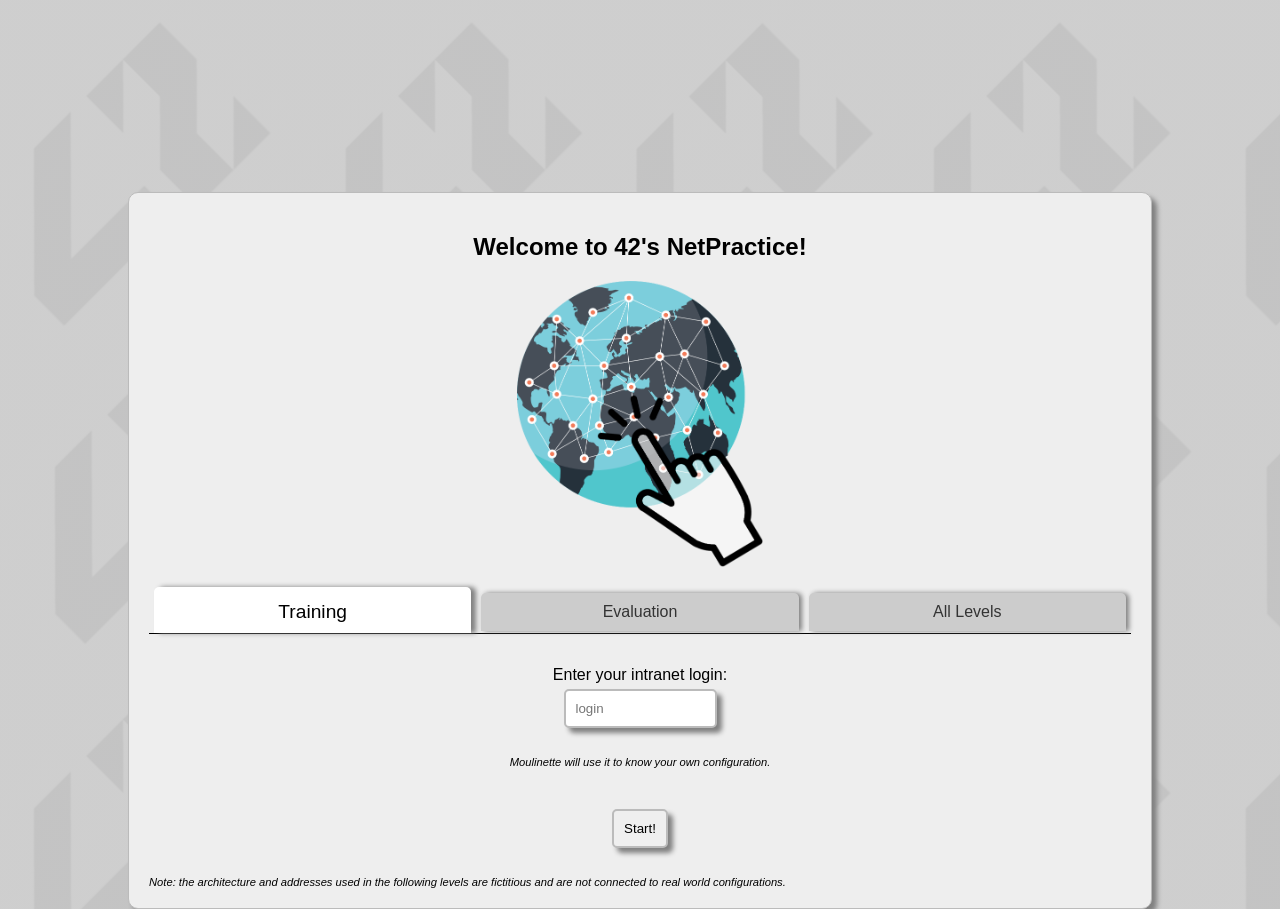
<file: index.html>
<html>
  <head>
    <meta charset="UTF-8">
    <link rel="stylesheet" type="text/css" href="css/netpractice.css">
    <script src="js/intro.js"></script>
  </head>

  <body>
    <div class='intro_div fade-in'>
      <center>
		<h2>Welcome to 42's NetPractice!</h2>
		<img src="img/icon.png">
	  </center>
	  <div class='tabs'>
		<div id="button_0" onclick='showTab(0);'>Training</div>
		<div id="button_1" onclick='showTab(1);'>Evaluation</div>
		<div id="button_2" onclick='showTab(2);'>All Levels</div>
	  </div>

	  <div id='tab_0' class="tab">
		Enter your intranet login:<br />
		<input id='input_login' type=text size=15 placeholder="login"><br />
		<span class='footnote'>Moulinette will use it to know your own configuration.</span>
		<br /><br />
		<input type=button value="Start!" onclick='save_login();'>
	  </div>
	  <div id='tab_1' class="tab">
		In this evaluation mode, three random levels from 6 to 10 will be offered to be solved in 15 minutes.
		<br /><span class="footnote">&nbsp;</span><br />Good luck!
		<br /><br />
		<input type=button value="Start!" onclick='start_eval();'>
	  </div>
	  <div id='tab_2' class="tab">
		<h3>Select a Level to Practice:</h3>
		<div style="display: flex; flex-wrap: wrap; gap: 8px; margin-top: 20px; justify-content: center;">
			<input type=button value="Level 1" onclick='go_to_level(1);' style='padding: 10px; font-size: 14px; min-width: 100px;'>
			<input type=button value="Level 2" onclick='go_to_level(2);' style='padding: 10px; font-size: 14px; min-width: 100px;'>
			<input type=button value="Level 3" onclick='go_to_level(3);' style='padding: 10px; font-size: 14px; min-width: 100px;'>
			<input type=button value="Level 4" onclick='go_to_level(4);' style='padding: 10px; font-size: 14px; min-width: 100px;'>
			<input type=button value="Level 5" onclick='go_to_level(5);' style='padding: 10px; font-size: 14px; min-width: 100px;'>
			<input type=button value="Level 6" onclick='go_to_level(6);' style='padding: 10px; font-size: 14px; min-width: 100px;'>
			<input type=button value="Level 7" onclick='go_to_level(7);' style='padding: 10px; font-size: 14px; min-width: 100px;'>
			<input type=button value="Level 8" onclick='go_to_level(8);' style='padding: 10px; font-size: 14px; min-width: 100px;'>
			<input type=button value="Level 9" onclick='go_to_level(9);' style='padding: 10px; font-size: 14px; min-width: 100px;'>
			<input type=button value="Level 10" onclick='go_to_level(10);' style='padding: 10px; font-size: 14px; min-width: 100px;'>
		</div>
	  </div>

	  <br />
      <span class='footnote'>Note: the architecture and addresses used in the following levels are fictitious and are not connected to real world configurations.</span>
    </div>
	
    <script>
	  document.getElementById('input_login').value = load_login();
	  showTab(0);
	</script>
  </body>
</html>
</file>
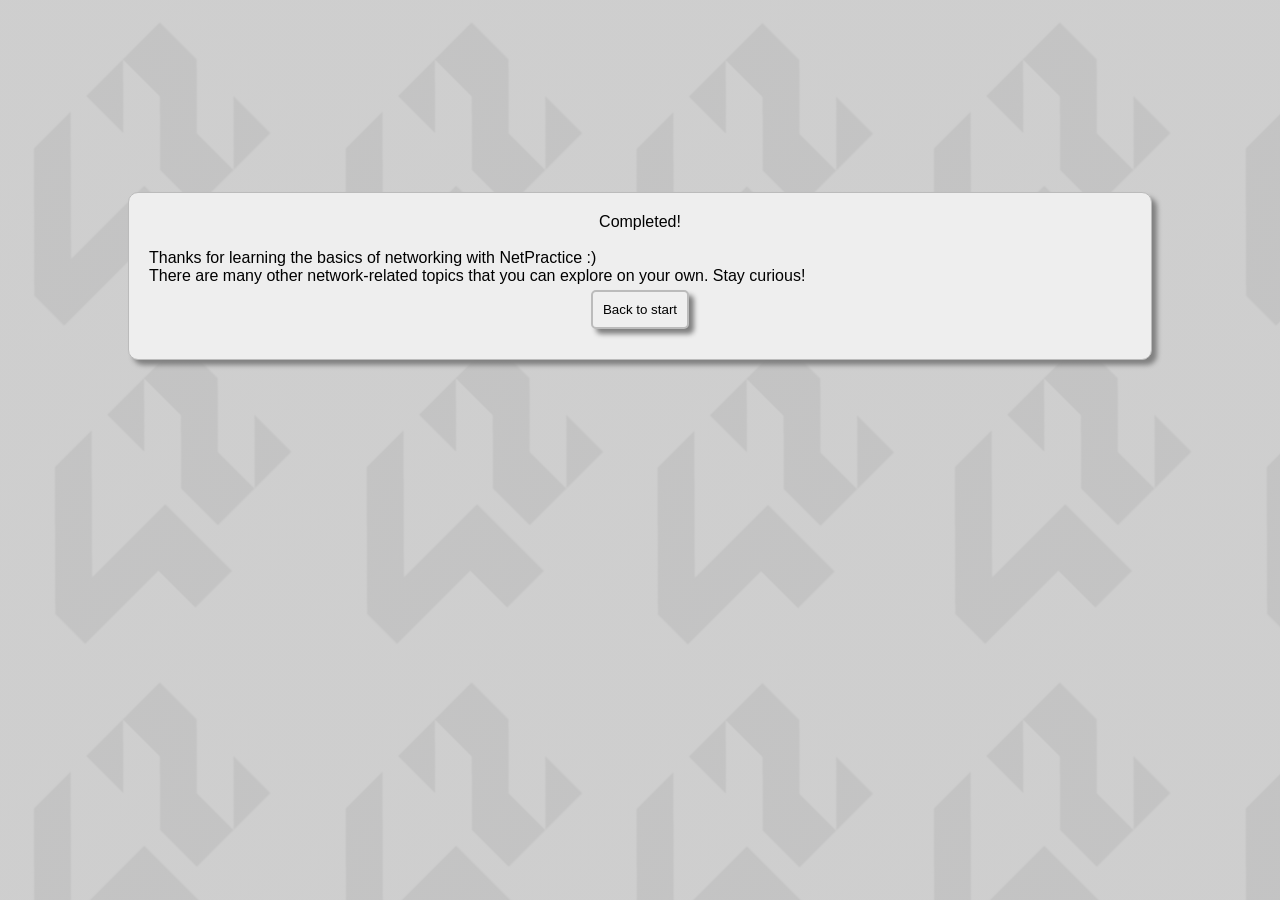
<file: end.html>
<html>
  <head>
    <meta charset="UTF-8">
    <link rel="stylesheet" type="text/css" href="css/netpractice.css">
  </head>

  <body>
    <div class='intro_div'>
      <center>Completed!</center><br />
      Thanks for learning the basics of networking with NetPractice :) <br />
      There are many other network-related topics that you can explore on your own. Stay curious!
      <center><input type=button value="Back to start" onclick='window.location="index.html";'></center>
    </div>
  </body>
</html>
</file>
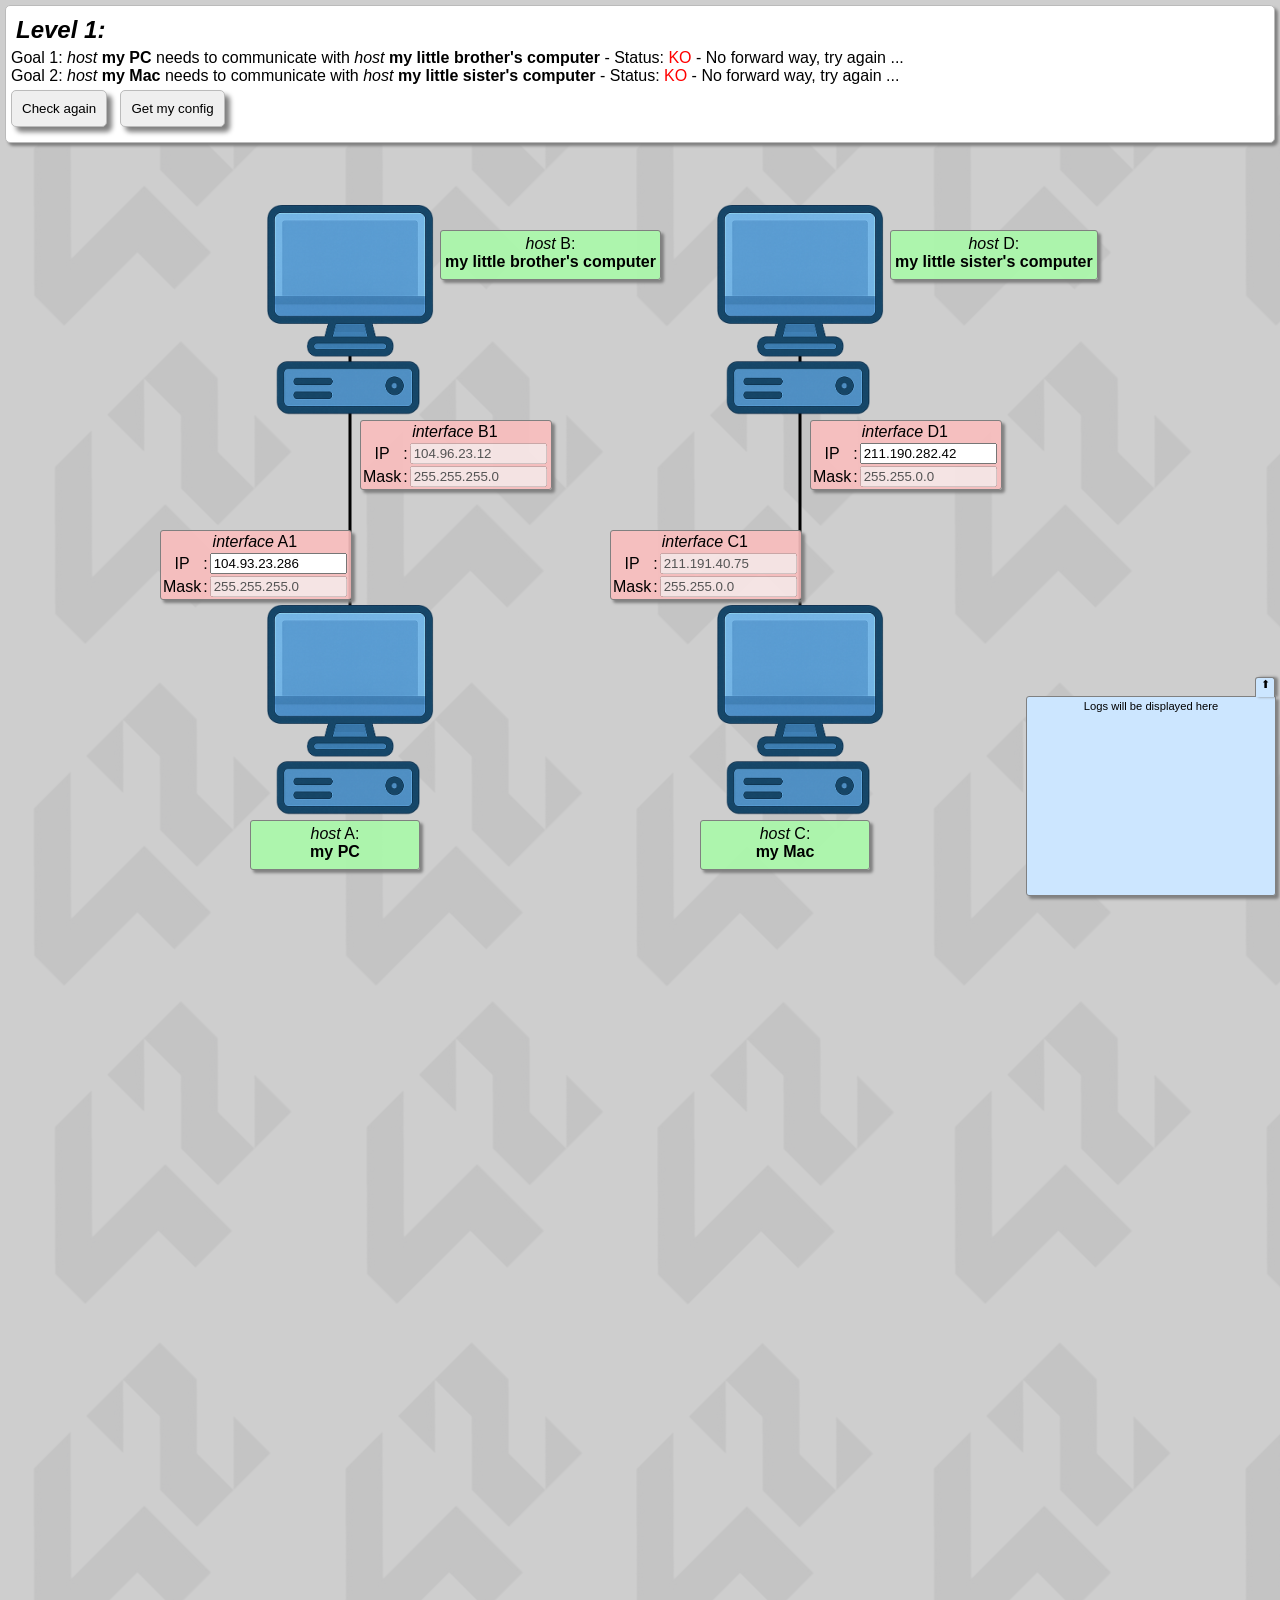
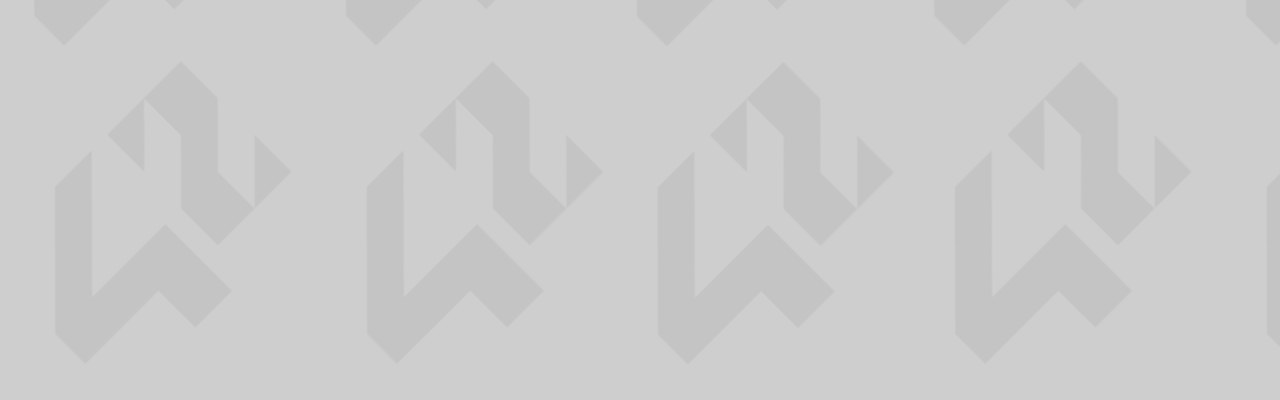
<file: level1.html>
<html>
  <head>
    <meta charset="UTF-8">
    <link rel="stylesheet" type="text/css" href="css/netpractice.css">
    <script src="js/level1.js"></script>
    <script src="js/show.js"></script>
    <script src="js/sim.js"></script>
  </head>

  <body>
    <div id='timer_id' style='position: absolute; top: 10px; right: 20px; padding: 10px;'></div>
    <div id='goals_id' class='goals_div'></div>
    <div id='root_id'>
      <svg class="svg_layer" height="2000px" width="2000px" id="sl"></svg>
    </div>
    <div id='logs_container_id' class='logs_div'>
	  <div id='logs_id' class='logs_inner' ></div>
      <div id='logs_button_id' class='logs_button'>⬆</div>
	</div>
    <script> load_board(); </script>
  </body>
</html>
</file>
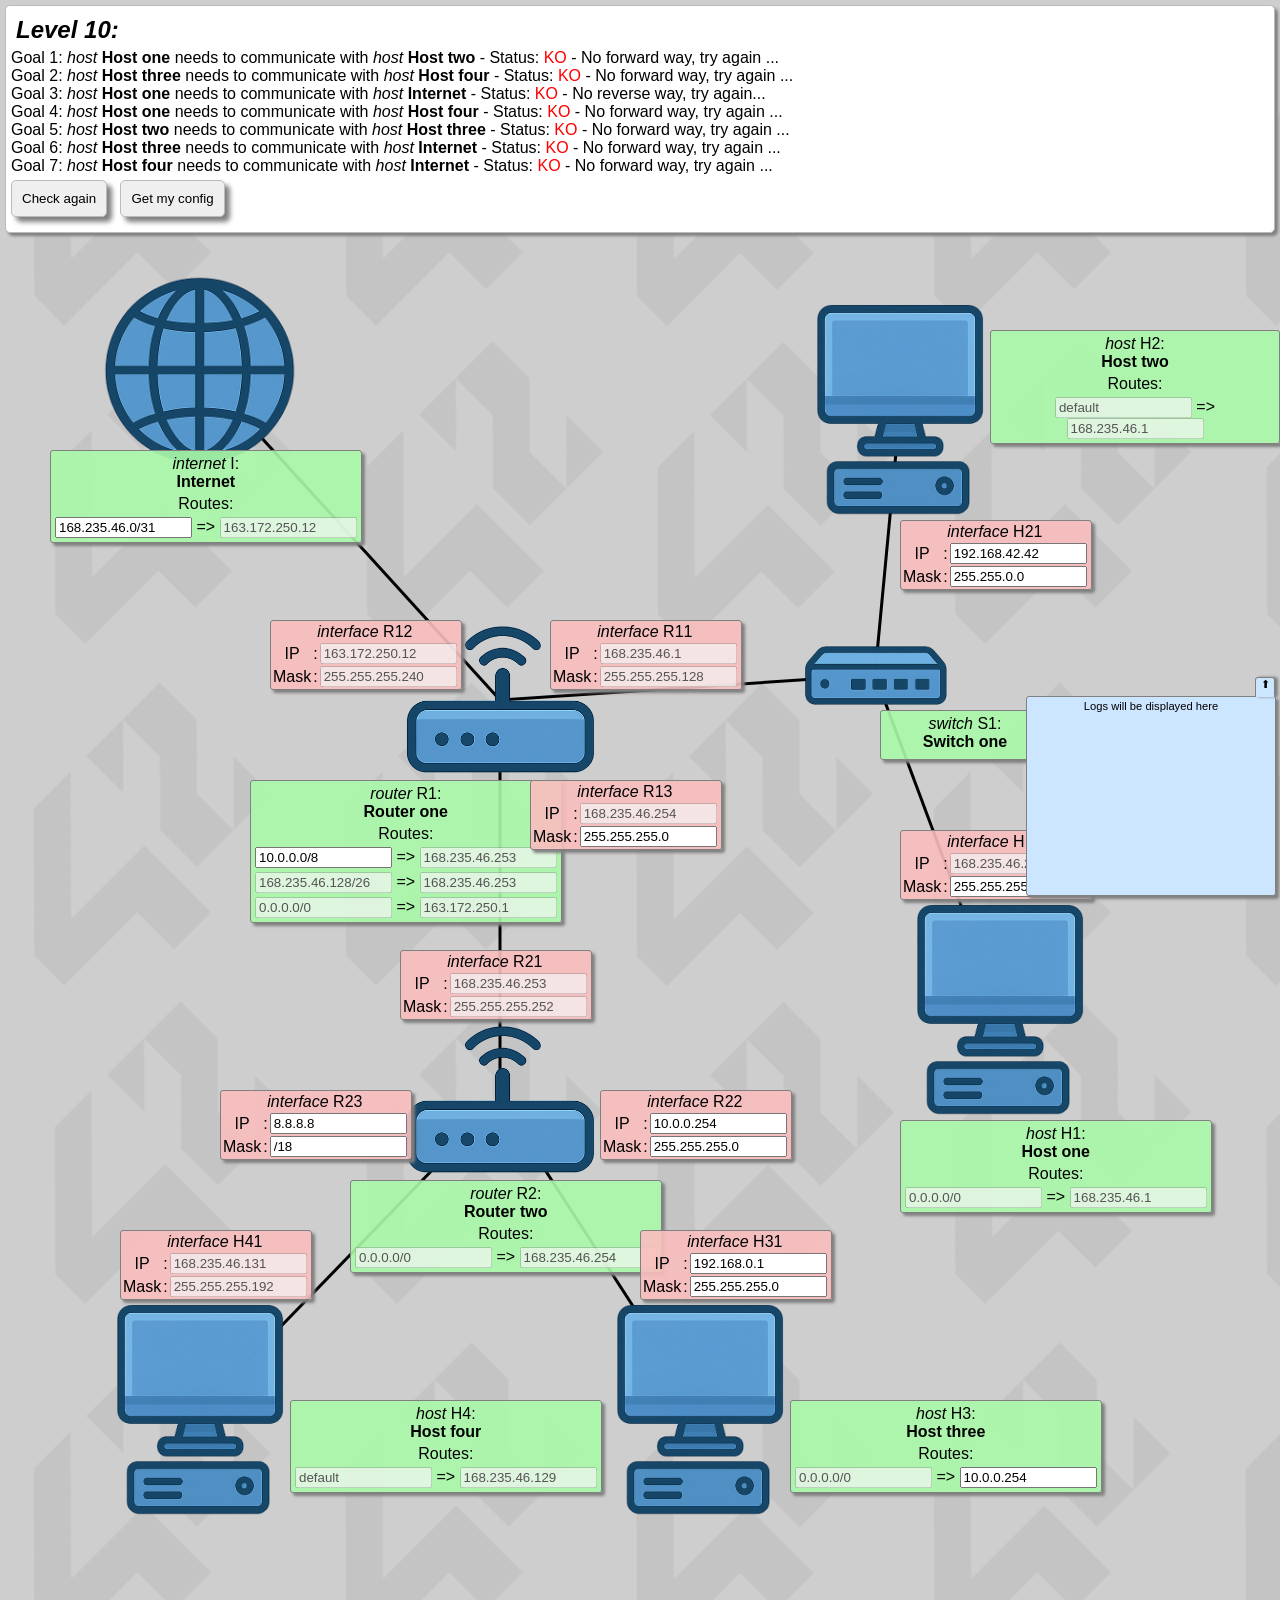
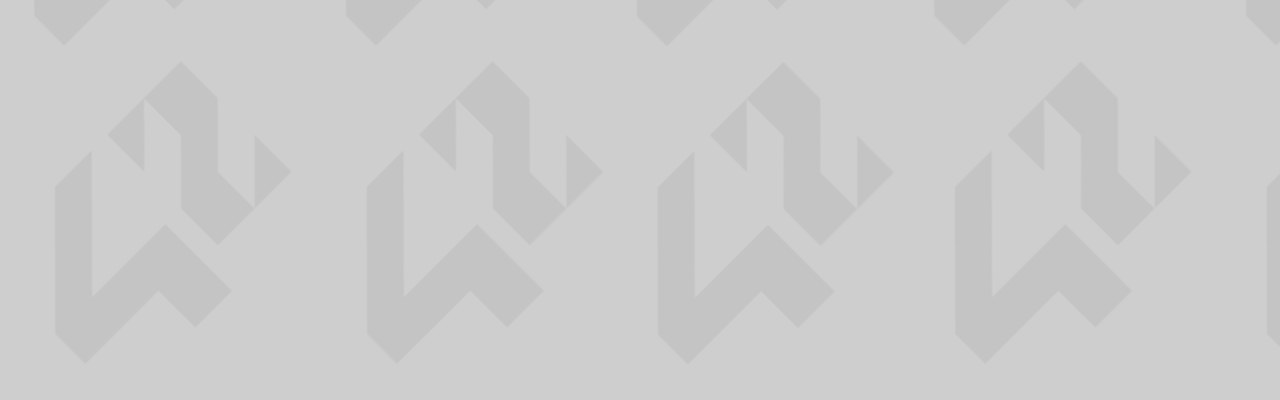
<file: level10.html>
<html>
  <head>
    <meta charset="UTF-8">
    <link rel="stylesheet" type="text/css" href="css/netpractice.css">
    <script src="js/level10.js"></script>
    <script src="js/show.js"></script>
    <script src="js/sim.js"></script>
  </head>

  <body>
    <div id='timer_id' style='position: absolute; top: 10px; right: 20px; padding: 10px;'></div>
    <div id='goals_id' class='goals_div'></div>
    <div id='root_id'>
      <svg class="svg_layer" height="2000px" width="2000px" id="sl"></svg>
    </div>
    <div id='logs_container_id' class='logs_div'>
	  <div id='logs_id' class='logs_inner' ></div>
      <div id='logs_button_id' class='logs_button'>⬆</div>
	</div>
    <script> load_board(); </script>
  </body>
</html>
</file>
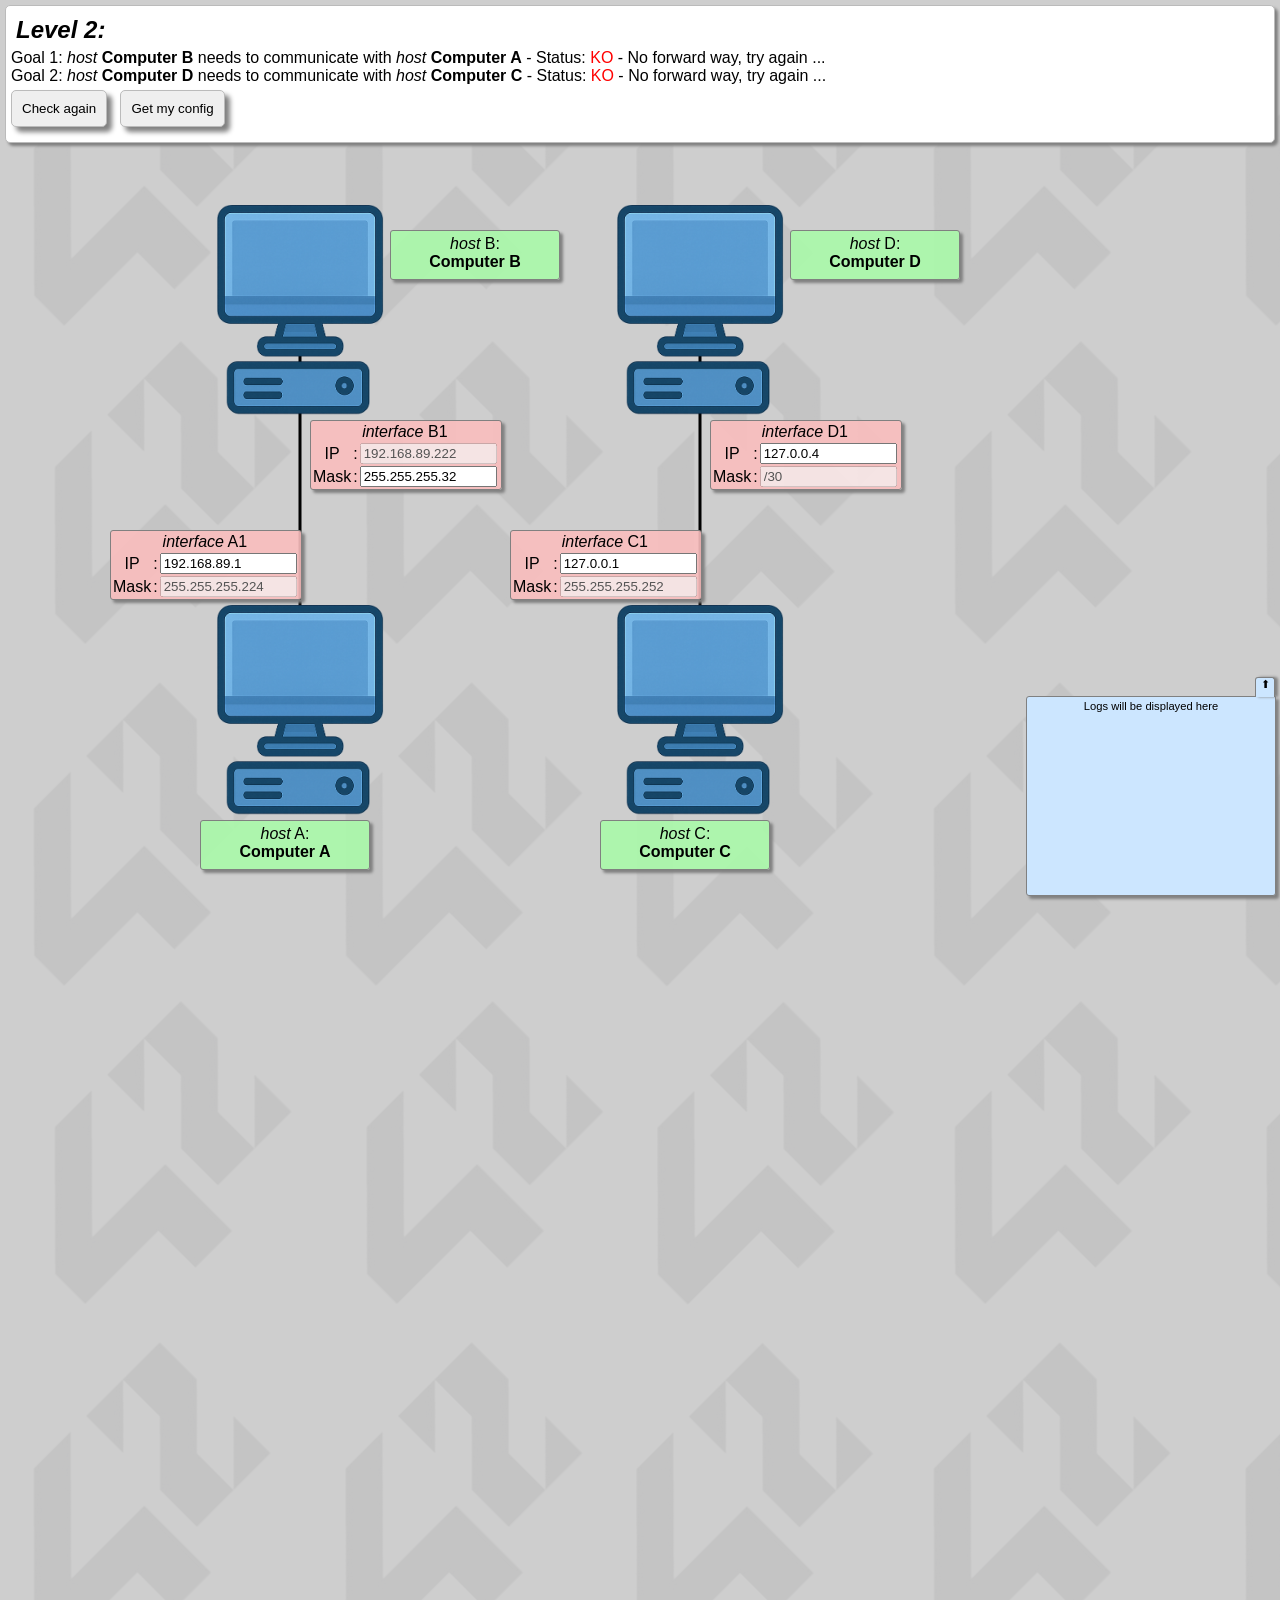
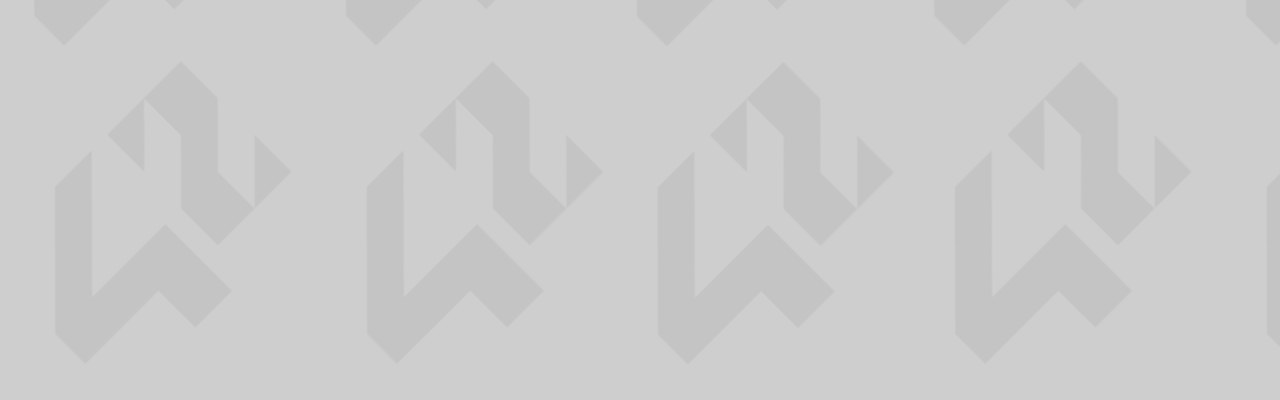
<file: level2.html>
<html>
  <head>
    <meta charset="UTF-8">
    <link rel="stylesheet" type="text/css" href="css/netpractice.css">
    <script src="js/level2.js"></script>
    <script src="js/show.js"></script>
    <script src="js/sim.js"></script>
  </head>

  <body>
    <div id='timer_id' style='position: absolute; top: 10px; right: 20px; padding: 10px;'></div>
    <div id='goals_id' class='goals_div'></div>
    <div id='root_id'>
      <svg class="svg_layer" height="2000px" width="2000px" id="sl"></svg>
    </div>
    <div id='logs_container_id' class='logs_div'>
	  <div id='logs_id' class='logs_inner' ></div>
      <div id='logs_button_id' class='logs_button'>⬆</div>
	</div>
    <script> load_board(); </script>
  </body>
</html>
</file>
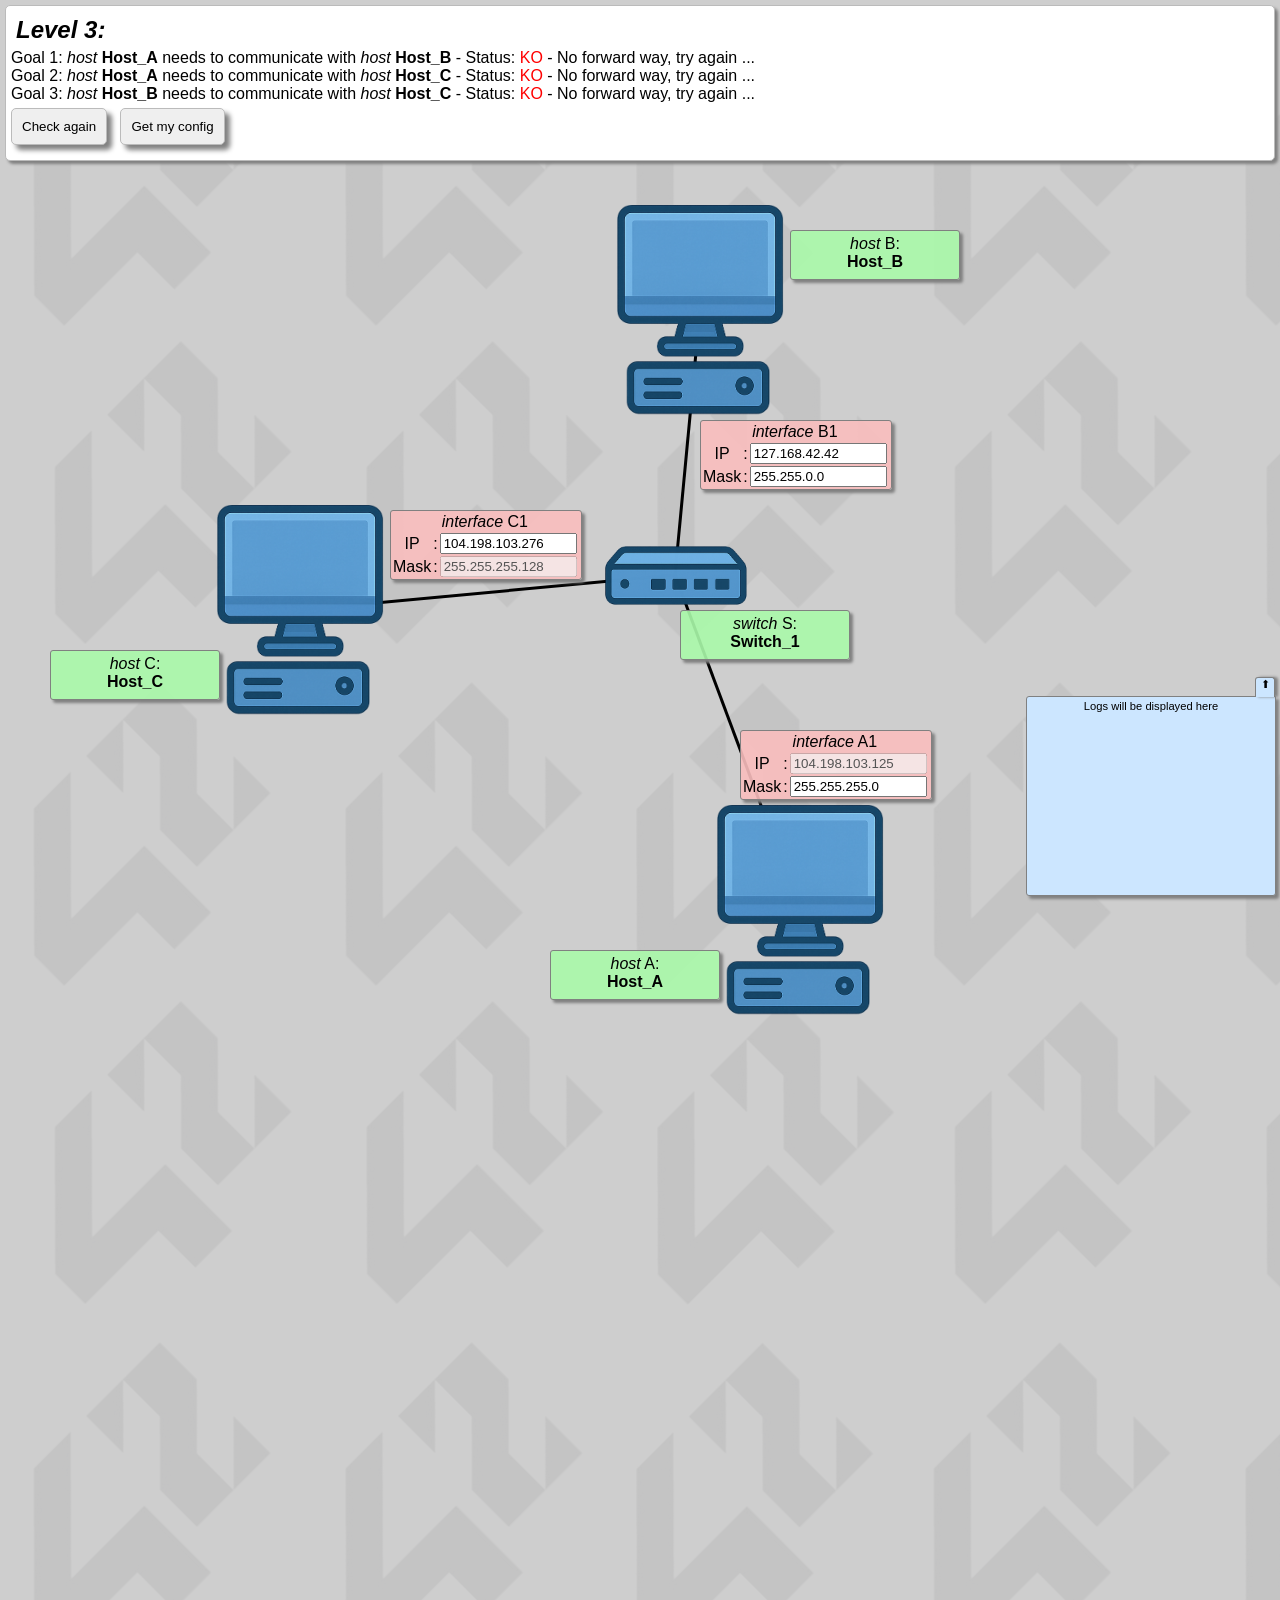
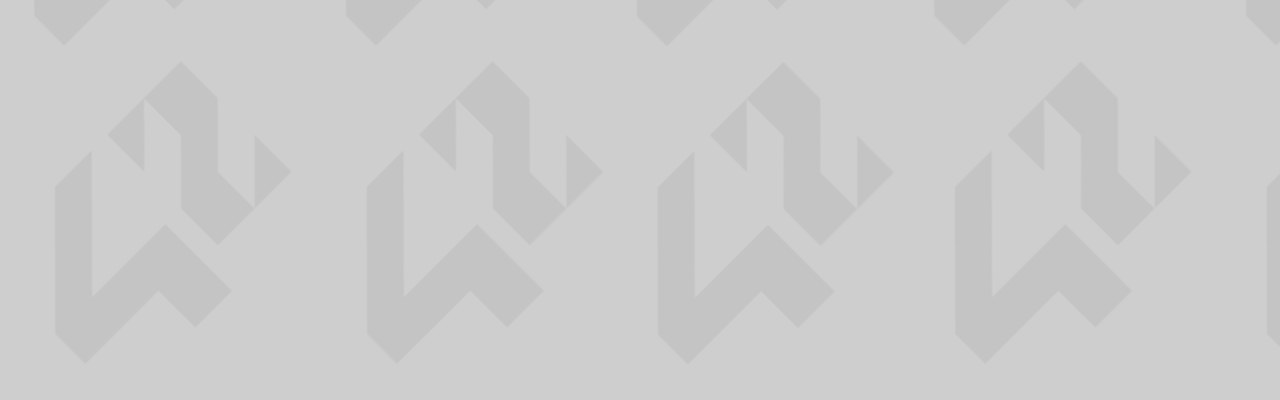
<file: level3.html>
<html>
  <head>
    <meta charset="UTF-8">
    <link rel="stylesheet" type="text/css" href="css/netpractice.css">
    <script src="js/level3.js"></script>
    <script src="js/show.js"></script>
    <script src="js/sim.js"></script>
  </head>

  <body>
    <div id='timer_id' style='position: absolute; top: 10px; right: 20px; padding: 10px;'></div>
    <div id='goals_id' class='goals_div'></div>
    <div id='root_id'>
      <svg class="svg_layer" height="2000px" width="2000px" id="sl"></svg>
    </div>
    <div id='logs_container_id' class='logs_div'>
	  <div id='logs_id' class='logs_inner' ></div>
      <div id='logs_button_id' class='logs_button'>⬆</div>
	</div>
    <script> load_board(); </script>
  </body>
</html>
</file>
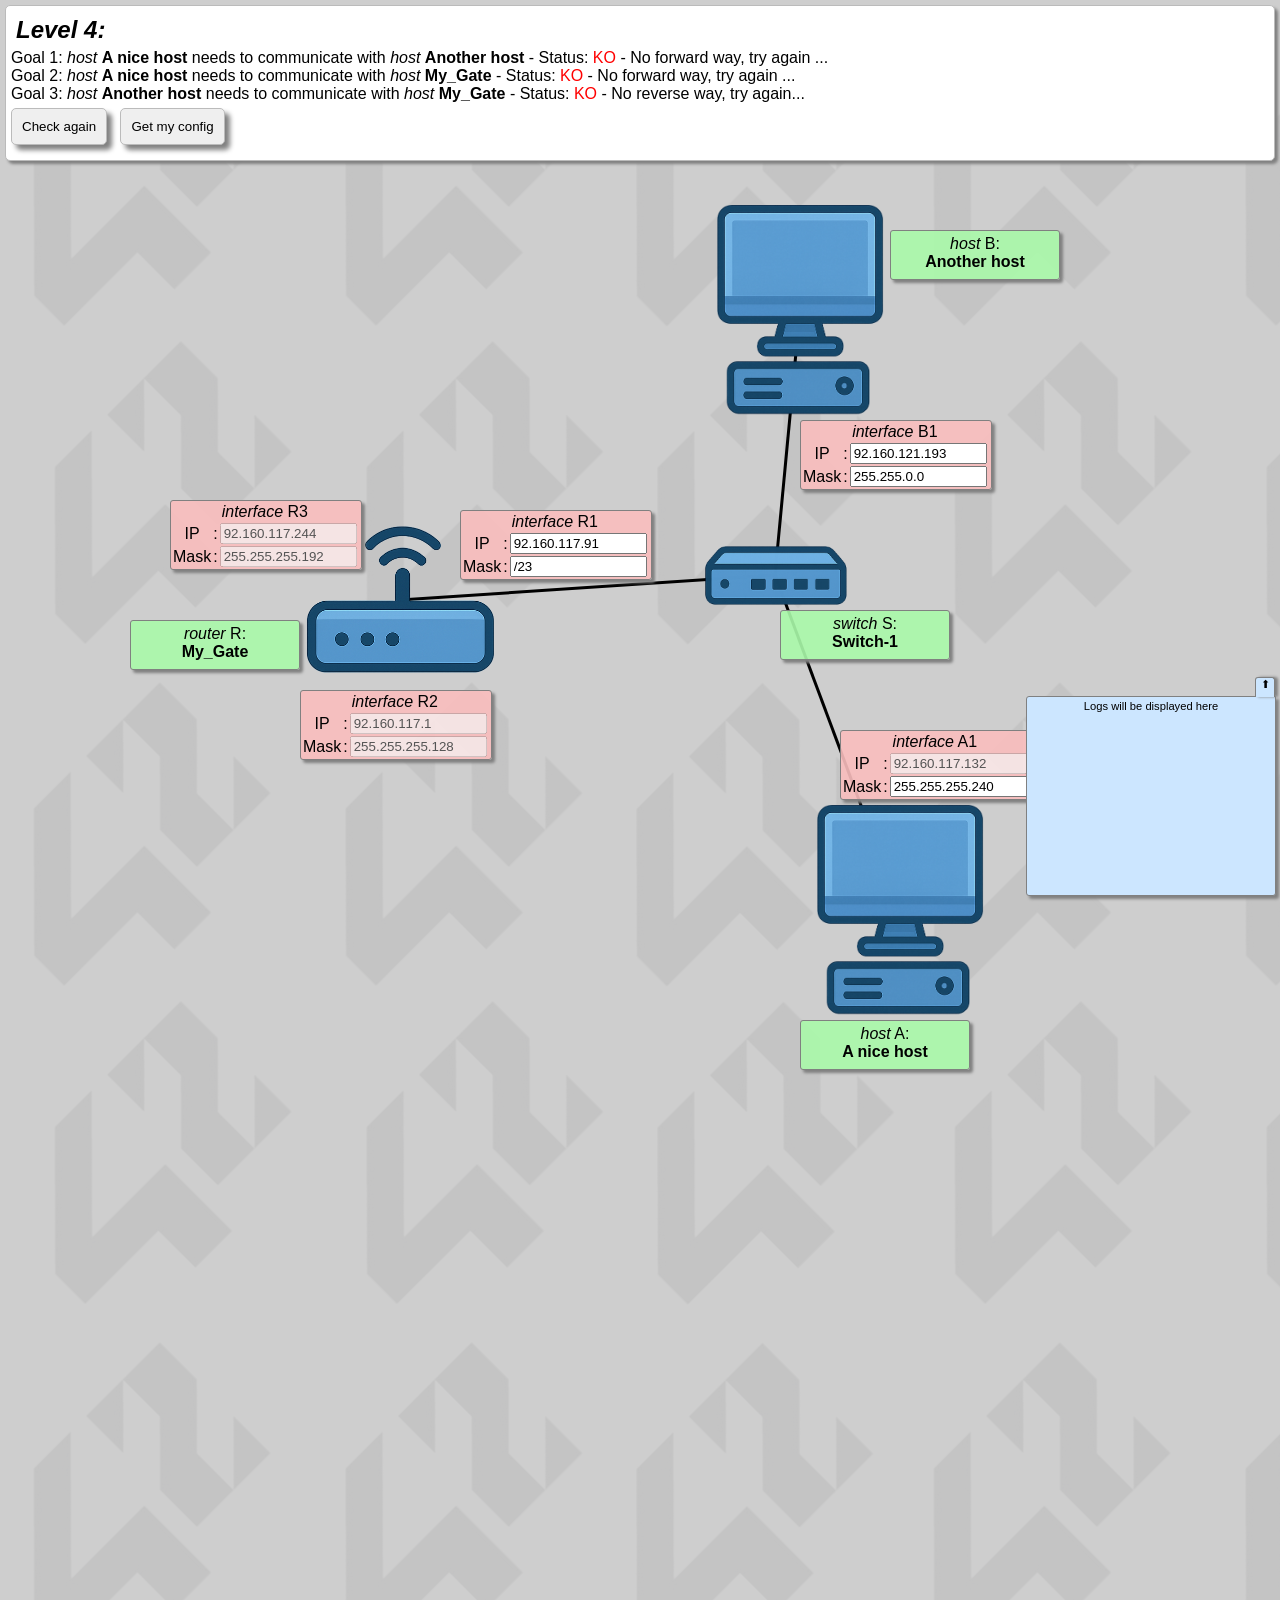
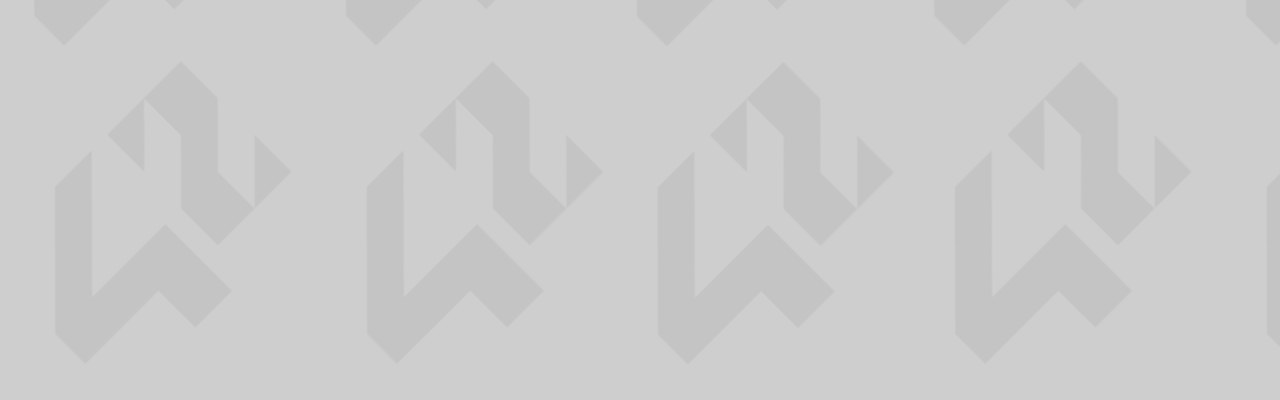
<file: level4.html>
<html>
  <head>
    <meta charset="UTF-8">
    <link rel="stylesheet" type="text/css" href="css/netpractice.css">
    <script src="js/level4.js"></script>
    <script src="js/show.js"></script>
    <script src="js/sim.js"></script>
  </head>

  <body>
    <div id='timer_id' style='position: absolute; top: 10px; right: 20px; padding: 10px;'></div>
    <div id='goals_id' class='goals_div'></div>
    <div id='root_id'>
      <svg class="svg_layer" height="2000px" width="2000px" id="sl"></svg>
    </div>
    <div id='logs_container_id' class='logs_div'>
	  <div id='logs_id' class='logs_inner' ></div>
      <div id='logs_button_id' class='logs_button'>⬆</div>
	</div>
    <script> load_board(); </script>
  </body>
</html>
</file>
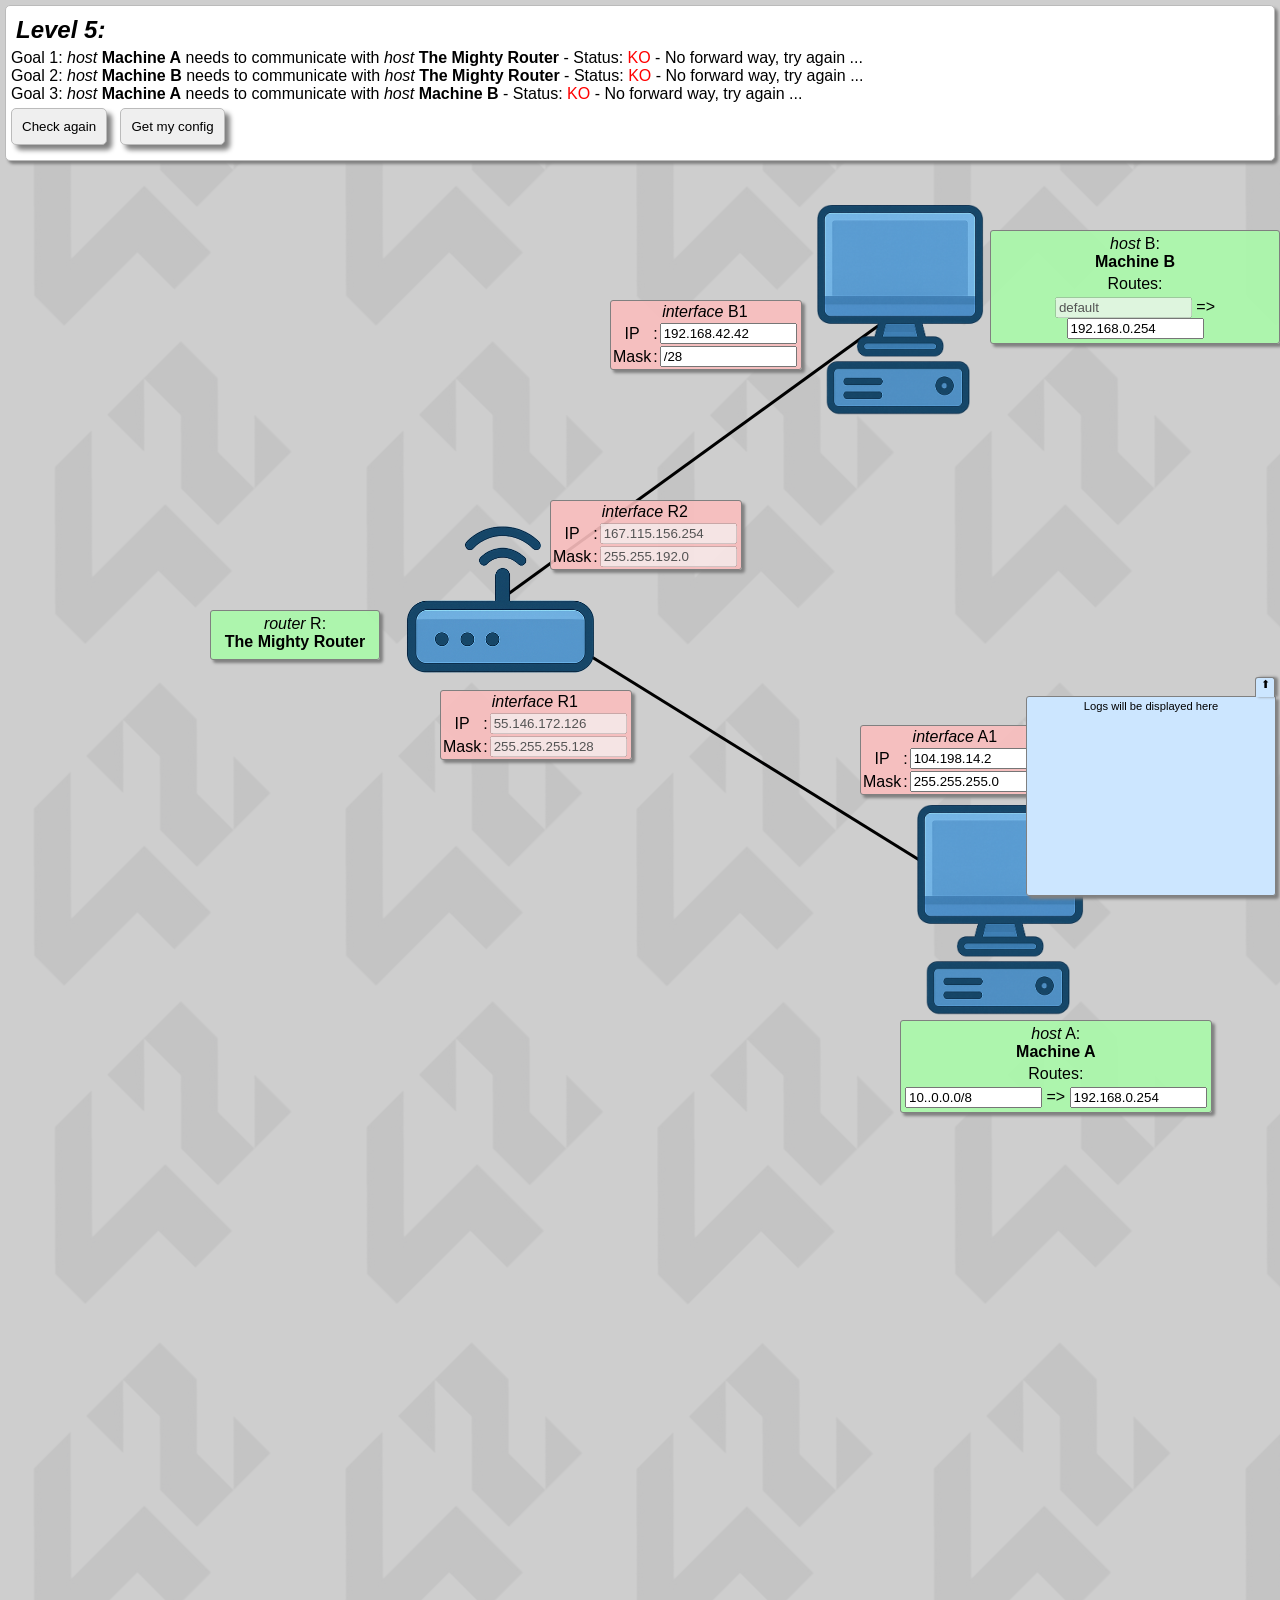
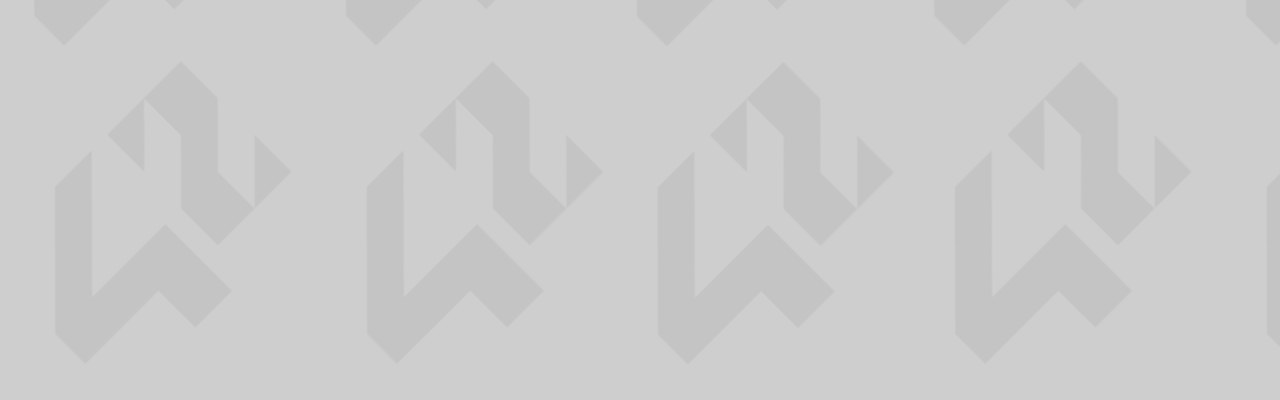
<file: level5.html>
<html>
  <head>
    <meta charset="UTF-8">
    <link rel="stylesheet" type="text/css" href="css/netpractice.css">
    <script src="js/level5.js"></script>
    <script src="js/show.js"></script>
    <script src="js/sim.js"></script>
  </head>

  <body>
    <div id='timer_id' style='position: absolute; top: 10px; right: 20px; padding: 10px;'></div>
    <div id='goals_id' class='goals_div'></div>
    <div id='root_id'>
      <svg class="svg_layer" height="2000px" width="2000px" id="sl"></svg>
    </div>
    <div id='logs_container_id' class='logs_div'>
	  <div id='logs_id' class='logs_inner' ></div>
      <div id='logs_button_id' class='logs_button'>⬆</div>
	</div>
    <script> load_board(); </script>
  </body>
</html>
</file>
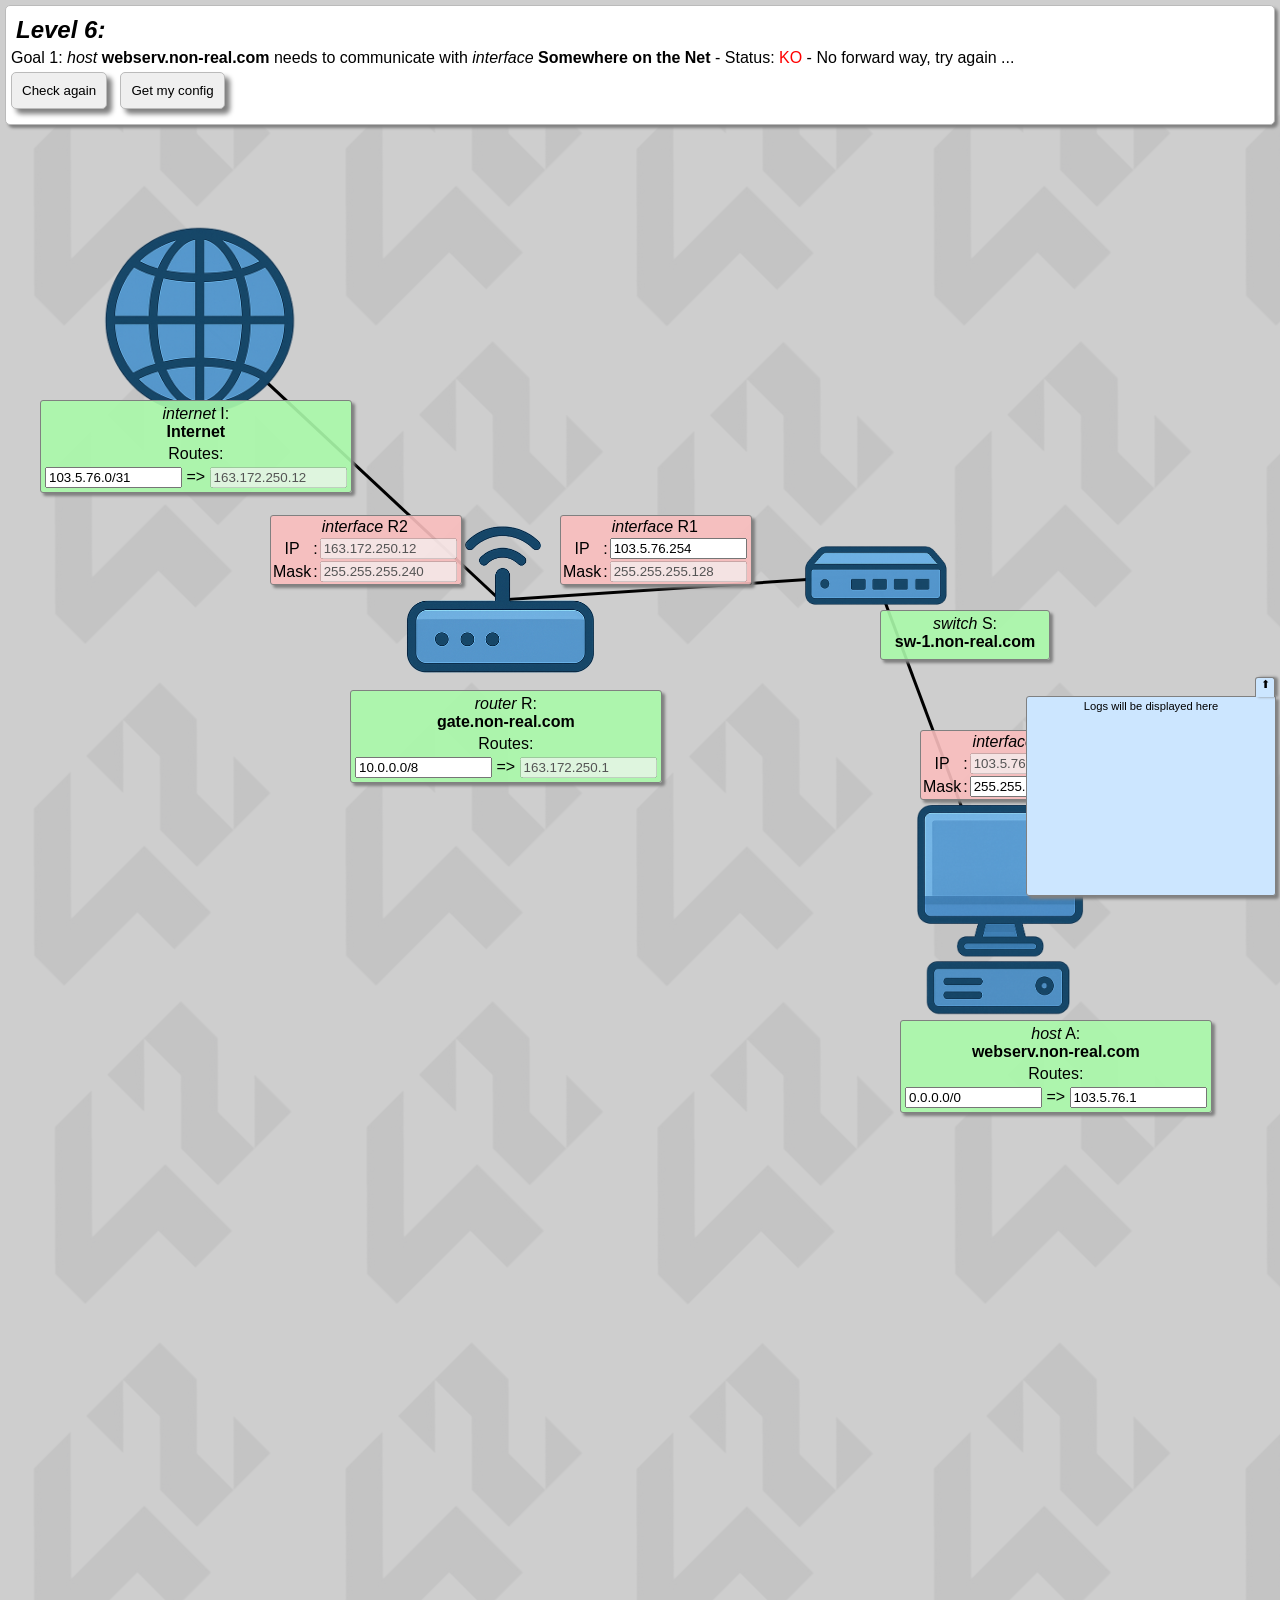
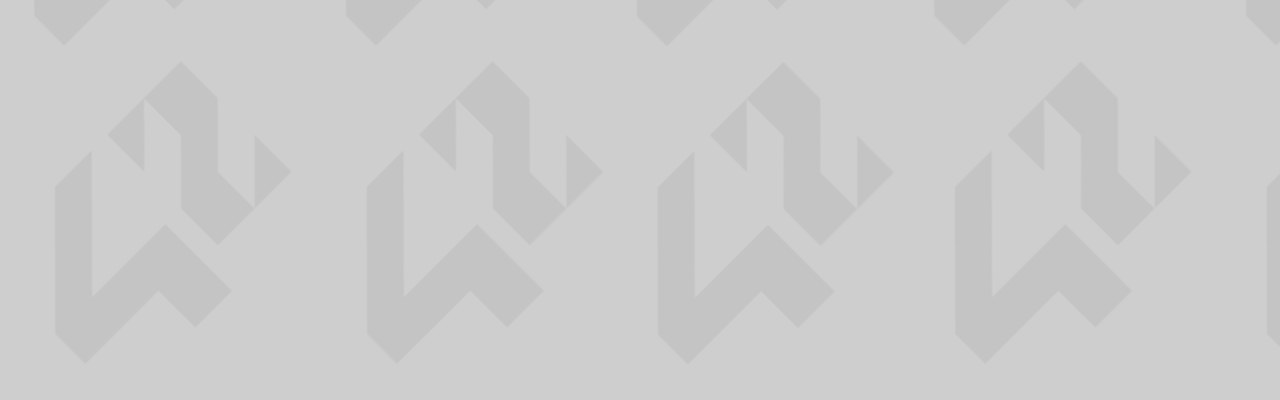
<file: level6.html>
<html>
  <head>
    <meta charset="UTF-8">
    <link rel="stylesheet" type="text/css" href="css/netpractice.css">
    <script src="js/level6.js"></script>
    <script src="js/show.js"></script>
    <script src="js/sim.js"></script>
  </head>

  <body>
    <div id='timer_id' style='position: absolute; top: 10px; right: 20px; padding: 10px;'></div>
    <div id='goals_id' class='goals_div'></div>
    <div id='root_id'>
      <svg class="svg_layer" height="2000px" width="2000px" id="sl"></svg>
    </div>
    <div id='logs_container_id' class='logs_div'>
	  <div id='logs_id' class='logs_inner' ></div>
      <div id='logs_button_id' class='logs_button'>⬆</div>
	</div>
    <script> load_board(); </script>
  </body>
</html>
</file>
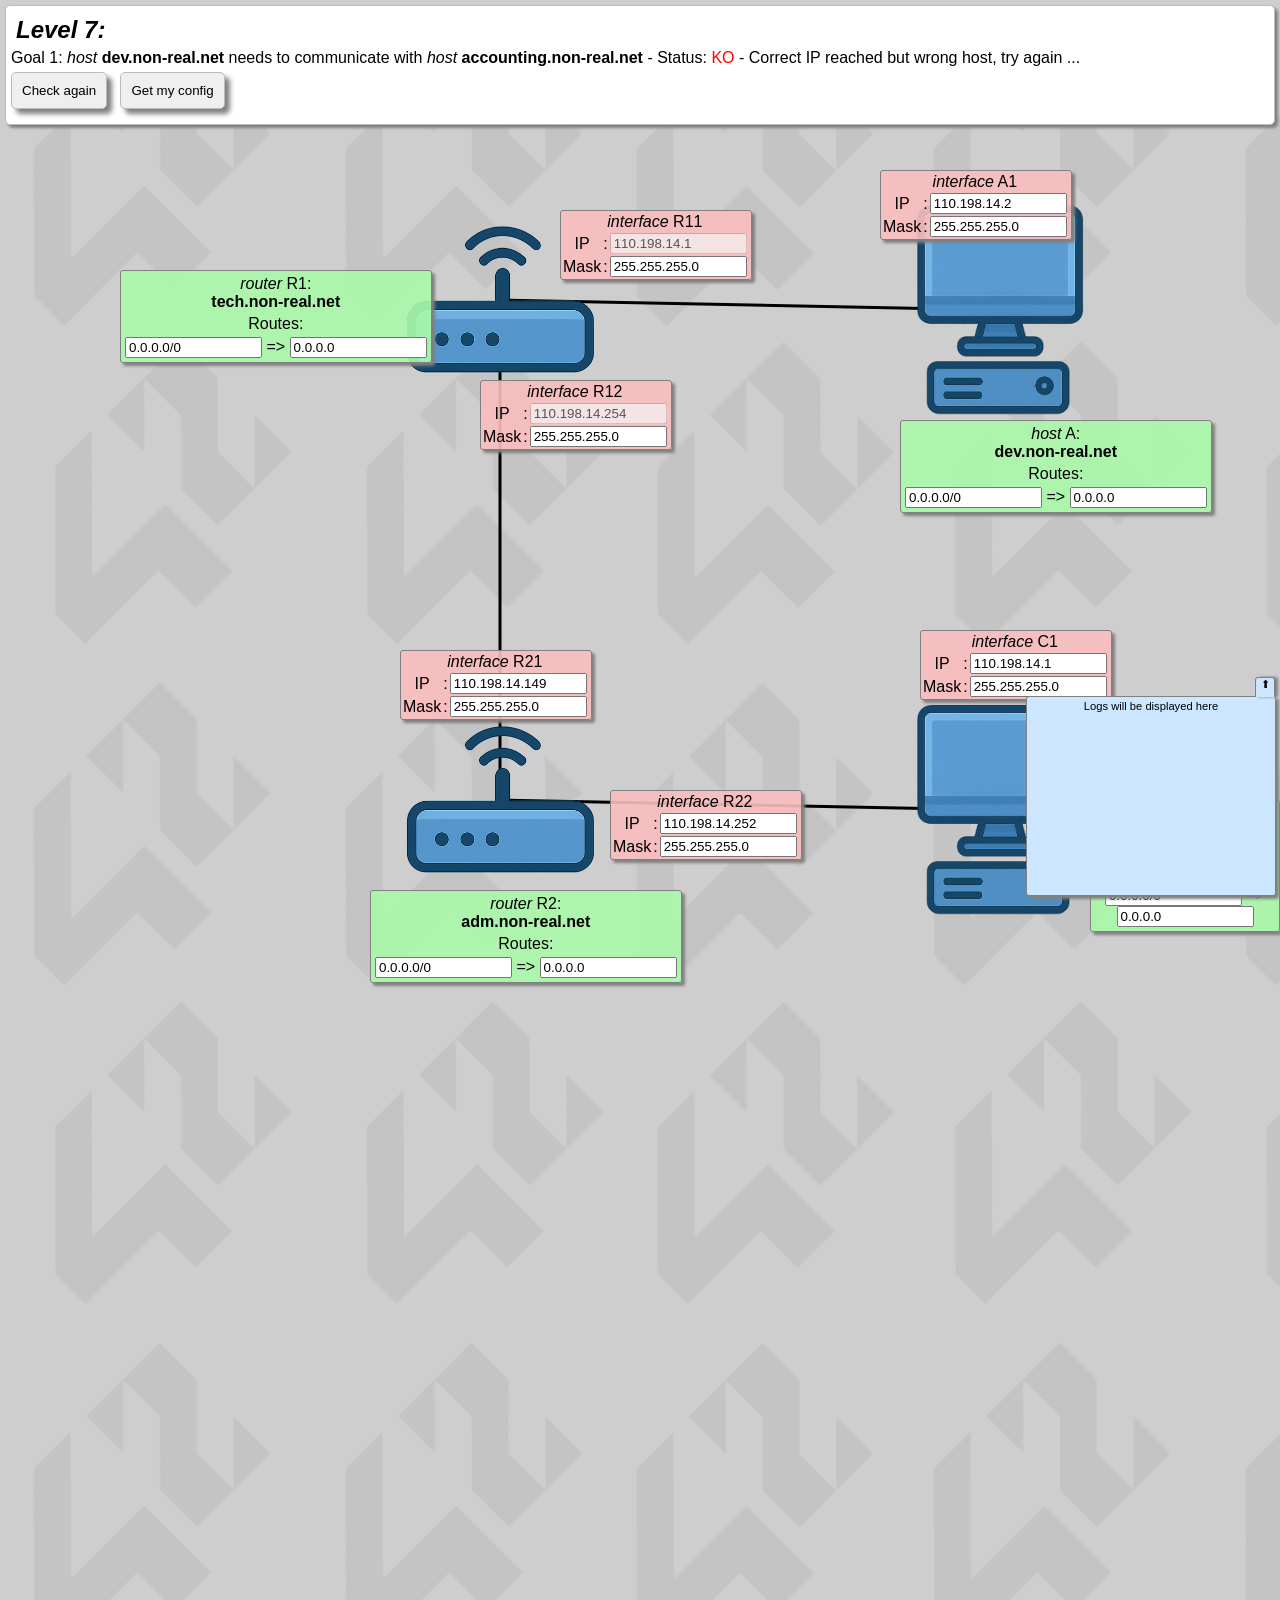
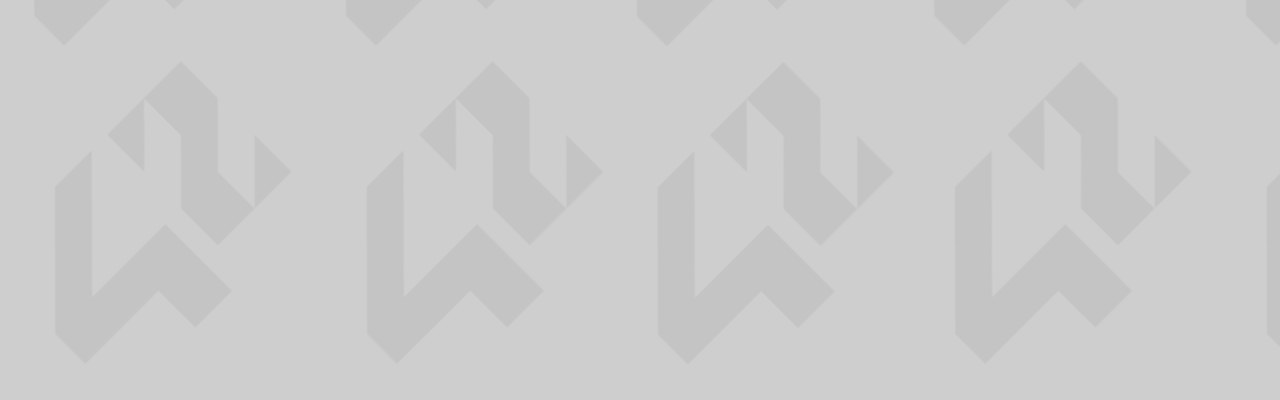
<file: level7.html>
<html>
  <head>
    <meta charset="UTF-8">
    <link rel="stylesheet" type="text/css" href="css/netpractice.css">
    <script src="js/level7.js"></script>
    <script src="js/show.js"></script>
    <script src="js/sim.js"></script>
  </head>

  <body>
    <div id='timer_id' style='position: absolute; top: 10px; right: 20px; padding: 10px;'></div>
    <div id='goals_id' class='goals_div'></div>
    <div id='root_id'>
      <svg class="svg_layer" height="2000px" width="2000px" id="sl"></svg>
    </div>
    <div id='logs_container_id' class='logs_div'>
	  <div id='logs_id' class='logs_inner' ></div>
      <div id='logs_button_id' class='logs_button'>⬆</div>
	</div>
    <script> load_board(); </script>
  </body>
</html>
</file>
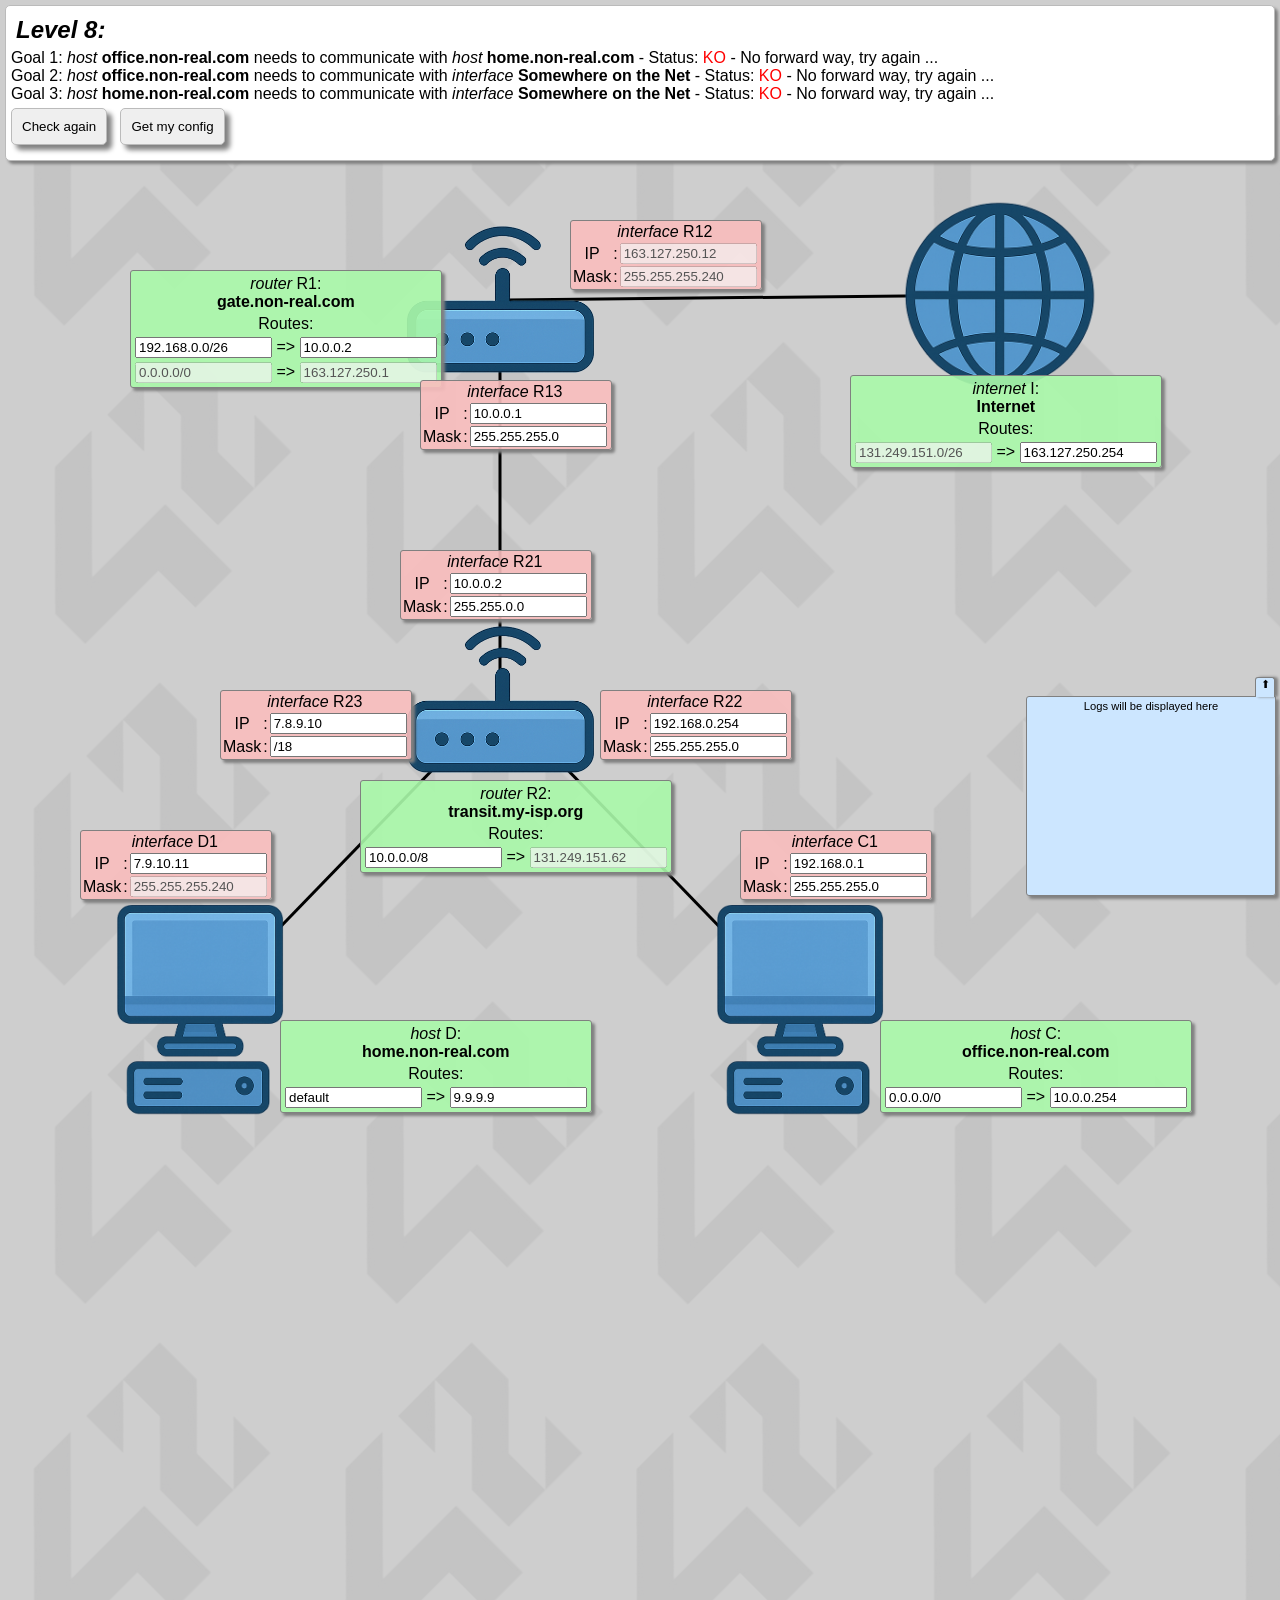
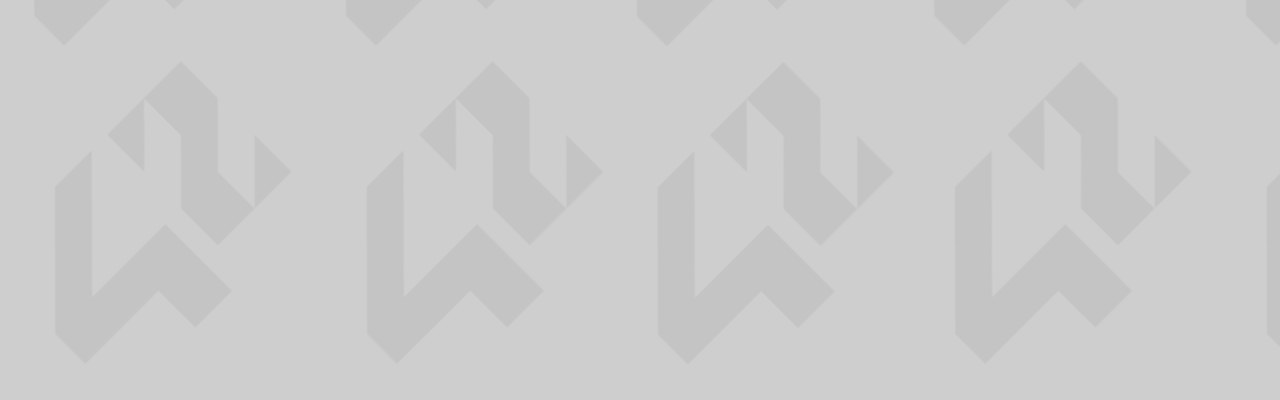
<file: level8.html>
<html>
  <head>
    <meta charset="UTF-8">
    <link rel="stylesheet" type="text/css" href="css/netpractice.css">
    <script src="js/level8.js"></script>
    <script src="js/show.js"></script>
    <script src="js/sim.js"></script>
  </head>

  <body>
    <div id='timer_id' style='position: absolute; top: 10px; right: 20px; padding: 10px;'></div>
    <div id='goals_id' class='goals_div'></div>
    <div id='root_id'>
      <svg class="svg_layer" height="2000px" width="2000px" id="sl"></svg>
    </div>
    <div id='logs_container_id' class='logs_div'>
	  <div id='logs_id' class='logs_inner' ></div>
      <div id='logs_button_id' class='logs_button'>⬆</div>
	</div>
    <script> load_board(); </script>
  </body>
</html>
</file>
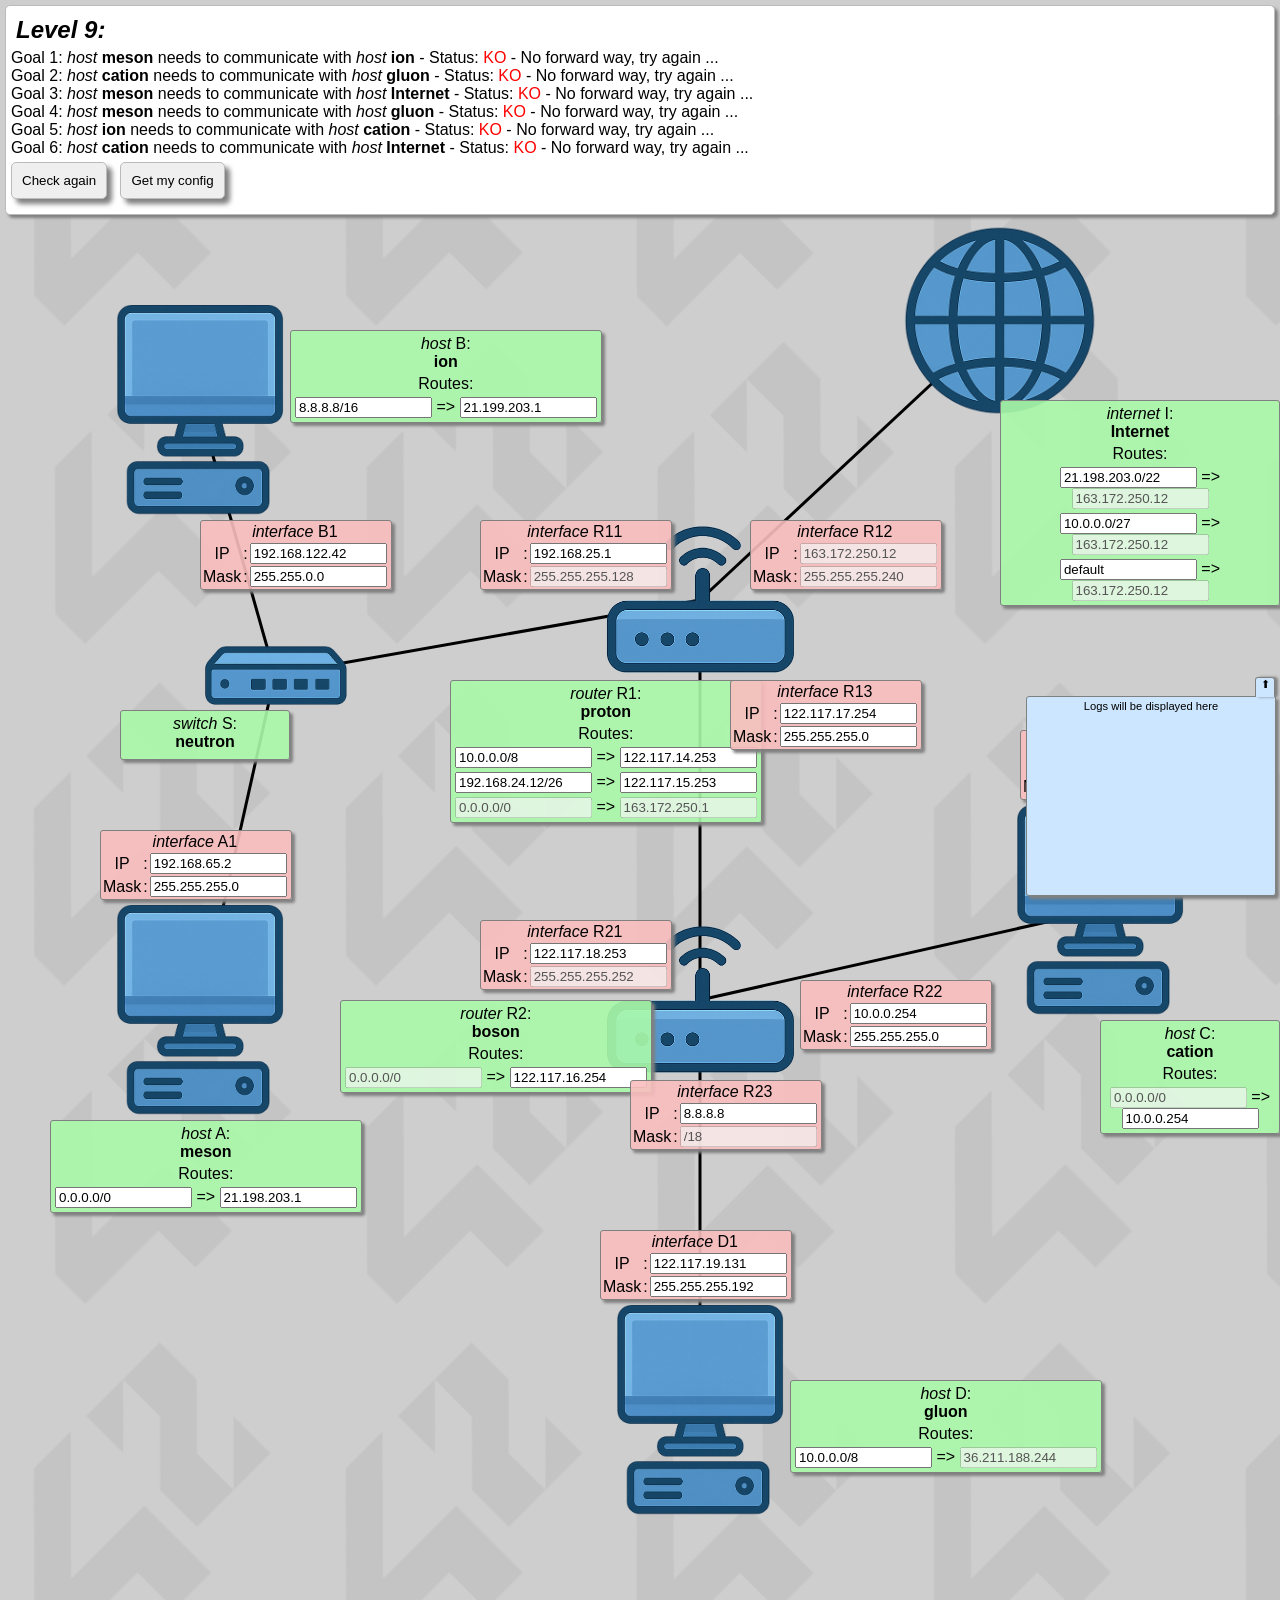
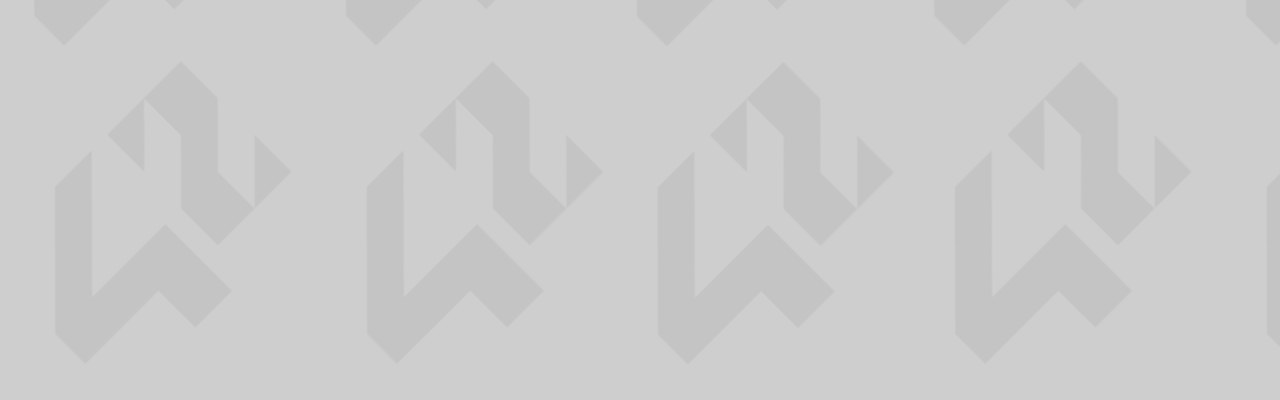
<file: level9.html>
<html>
  <head>
    <meta charset="UTF-8">
    <link rel="stylesheet" type="text/css" href="css/netpractice.css">
    <script src="js/level9.js"></script>
    <script src="js/show.js"></script>
    <script src="js/sim.js"></script>
  </head>

  <body>
    <div id='timer_id' style='position: absolute; top: 10px; right: 20px; padding: 10px;'></div>
    <div id='goals_id' class='goals_div'></div>
    <div id='root_id'>
      <svg class="svg_layer" height="2000px" width="2000px" id="sl"></svg>
    </div>
    <div id='logs_container_id' class='logs_div'>
	  <div id='logs_id' class='logs_inner' ></div>
      <div id='logs_button_id' class='logs_button'>⬆</div>
	</div>
    <script> load_board(); </script>
  </body>
</html>
</file>
<file: css/netpractice.css>
/* net Practice CSS */
/* Warning : some parameters are set / modified by script */


body {
    font-family: "Arial", sans-serif;
    padding:0px;
    margin:0px;
	background:	linear-gradient(rgba(204, 204, 204, 0.9), rgba(204, 204, 204, 0.9)), url("../img/site-bg.png");
}


* {
    box-sizing: border-box;
}



.fade-in {
    opacity: 0;
    animation: fadeInUp .6s ease-out forwards;
}

@keyframes fadeInUp {
    from {
        opacity: 0;
        transform: translateY(20px);
    }
    to {
        opacity: 1;
        transform: translateY(0);
    }
}



/* message box in index.html */

.intro_div {
    background-color: #EEEEEE;
    border: 1px solid #BBBBBB;
    border-radius: 10px;
    padding:20px;
    width:80%;
    margin:auto;
    margin-top: 15%;
    /* text-align: left; */
    box-shadow: 5px 5px 5px gray;

}

.intro_div img {
	width: 25%;
}

.intro_div .tabs {
	margin-top: 20px;
	display: flex;
	flex-direction: row;
	width: 100%;
	align-items: center;
	border-bottom: 1px solid black;
	margin-bottom: 2em;
	gap: 10px;
	padding-left: 5px;
	padding-right: 5px;
}

.intro_div .tabs div {
	flex: 1;
	text-align: center;
	padding: 10px;
	border-top-left-radius: 5px;
	border-top-right-radius: 5px;
    box-shadow: 3px 0px 5px gray;
	border: 0px solid white;
	cursor: pointer;
}


.tab {
	display: none;
	align-items: center;
	flex-direction: column;
	text-align: center;
}


	
.intro_div input {
	padding: 10px;
	margin-top: 5px;
	margin-bottom: 10px;
	border-radius: 5px;
    border: 2px solid #BBBBBB;
	box-shadow: 5px 5px 5px gray;
    transition: transform 0.3s ease;
}

.intro_div input:hover {
	box-shadow: 5px 7px 5px gray;
	transform: translate(-2px, -2px);
}

/* goals div */
.goals_div {
	margin: 5px;
    background-color: #FFFFFF;
    width:calc(100% - 10px);
    border:1px solid #BBBBBB;
    border-radius:5px;
    padding: 5px;
	box-shadow: 3px 3px 3px gray;
}

.goals_div h2 {
    margin:5px;
    font-style:italic;
}

.goals_div input {
	padding: 10px;
	margin-top: 5px;
	margin-bottom: 10px;
	border-radius: 5px;
    border: 1px solid #BBBBBB;
	box-shadow: 5px 5px 5px gray;
	transition: transform 0.3s ease;
}

.goals_div input:hover {
	box-shadow: 5px 7px 5px gray;
	transform: translate(-2px, -2px);
}



/* SVG layer */
.svg_layer {
    z-index:-4;
    position:absolute;
    top:0px;
    left:0px;
}


/* logs window */
.logs_div {
    background-color: #cce6ff;
    border:1px solid gray;
    border-top-left-radius:3px;
    border-bottom-left-radius:3px;
    border-bottom-right-radius:3px;
    position:fixed;
    bottom:0px;
    right:0px;
    width:250px;
    height:200px;
    font-size:70%;
	margin: 4px;
	box-shadow: 3px 3px 3px gray;
}

.logs_button {
    background-color: #cce6ff;
    position:absolute;
	top:-20px;
	width: 20px;
	height: 20px;
	right: 0px;
	box-shadow: 3px 0px 3px gray;
    border:1px solid gray;
	border-bottom: 0px solid gray;
	border-top-left-radius: 3px;
	border-top-right-radius: 3px;
	text-align: center;
	vertical-align: middle;
	cursor: pointer;
}

.logs_inner {
	width: 100%;
	height: 100%;
    overflow-y: scroll;
    position:absolute;
	top: 0px;
	left: 0px;
	padding: 3px;
}

/* host div (image) */
.host_div {
    background-size:contain;
    background-repeat: no-repeat;
    background-position: center;
    /* will be updated by script : position, top, left, width, height, background-image */
}


/* host info (name, route) div */
.host_info_div {
    min-width: 170px;
    min-height: 50px;
    background-color:rgba(170, 250, 170, 0.9);
    /* border: 3px solid rgba(150, 150, 255, 0.9); */
	border: 1px solid gray;
    border-radius: 3px;	
	box-shadow: 3px 3px 3px gray;
	padding: 1px;
    /* will be updated by script : position, top, left */
}

.host_info_div table {
	width: 100%;
}
.host_info_div table td {
	text-align:center;
}


.if_tab {
    border-collapse: collapse;
}

/* interface div */
.itf_div {
    min-width: 176px;
    height: 70px;
    background-color: rgba(250, 190, 190, 0.9);
	/* border: 3px solid rgba(150, 150, 150, 0.9); */
	border: 1px solid gray;
    border-radius: 3px;
	box-shadow: 3px 3px 3px gray;
	padding: 1px;
    /* will be updated by script : position, top, left */
}

.itf_div table {
	width:100%;
}
.itf_div table td {
	text-align:center;
}

/* intro footnote */
.footnote {
    font-size:70%;
    font-style:italic;
}
</file>
